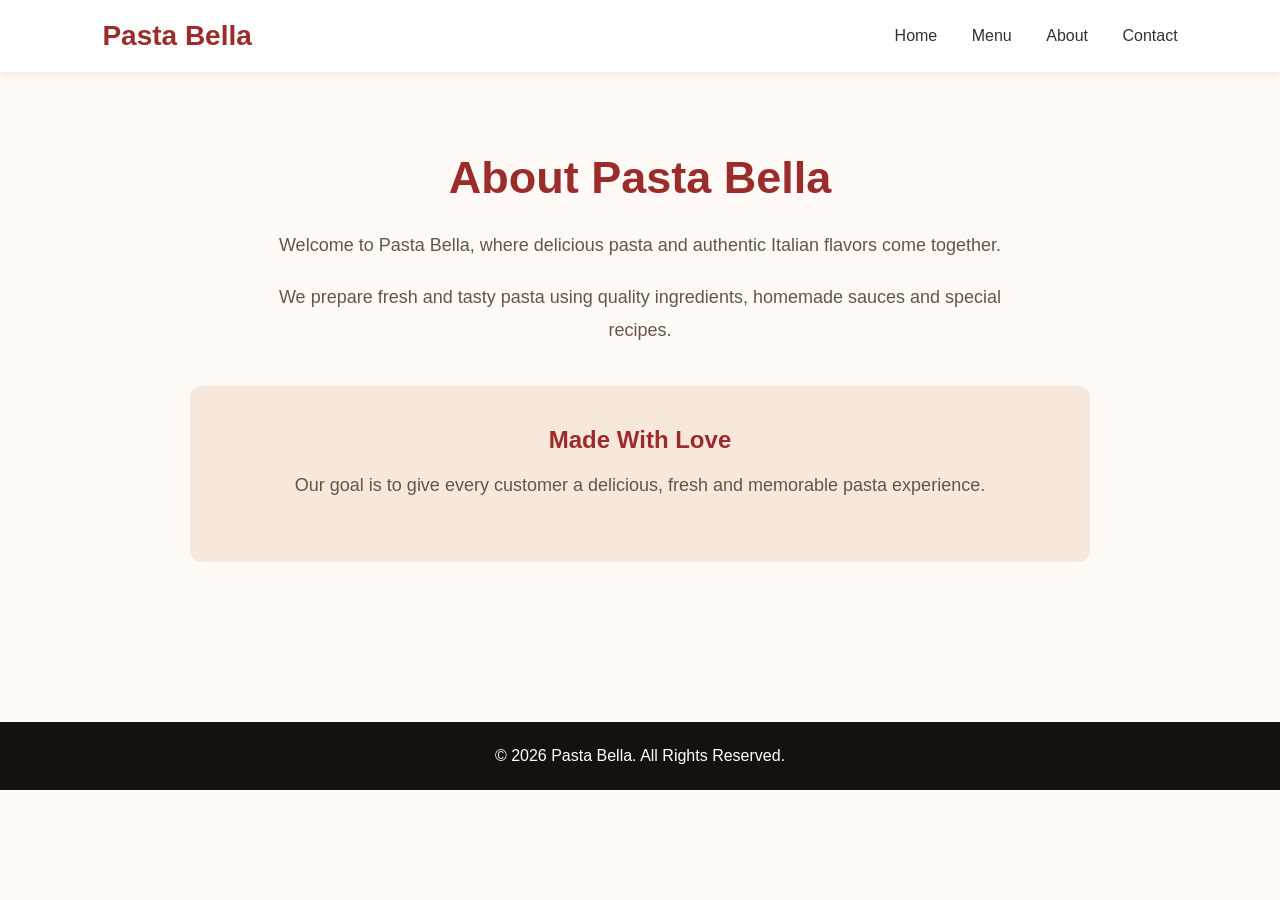
<file: about.html>
<!DOCTYPE html>
<html lang="en">
<head>
    <meta charset="UTF-8">
    <meta name="viewport" content="width=device-width, initial-scale=1.0">
    <title>Pasta Bella | About</title>

    <style>
        * {
            margin: 0;
            padding: 0;
            box-sizing: border-box;
            font-family: Arial, sans-serif;
        }

        body {
            background-color: #fffaf5;
            color: #2d211b;
        }

        header {
            background-color: white;
            padding: 20px 8%;
            display: flex;
            justify-content: space-between;
            align-items: center;
            box-shadow: 0 2px 10px rgba(0,0,0,0.08);
        }

        .logo {
            font-size: 28px;
            font-weight: bold;
            color: #9b2c2c;
        }

        nav a {
            text-decoration: none;
            color: #333;
            margin-left: 30px;
            font-size: 16px;
        }

        nav a:hover {
            color: #9b2c2c;
        }

        .about {
            padding: 80px 8%;
            text-align: center;
        }

        .about h1 {
            font-size: 45px;
            color: #9b2c2c;
            margin-bottom: 25px;
        }

        .about p {
            max-width: 750px;
            margin: 0 auto 20px;
            color: #66544b;
            font-size: 18px;
            line-height: 1.8;
        }

        .box {
            margin: 40px auto;
            max-width: 900px;
            background-color: #f8e8dc;
            padding: 40px;
            border-radius: 12px;
        }

        .box h2 {
            margin-bottom: 15px;
            color: #9b2c2c;
        }

        footer {
            background-color: #17110e;
            color: white;
            text-align: center;
            padding: 25px;
            margin-top: 40px;
        }
    </style>
</head>

<body>

    <header>

        <div class="logo">Pasta Bella</div>

        <nav>
            <a href="/">Home</a>
            <a href="/menu">Menu</a>
            <a href="/about">About</a>
            <a href="/contact">Contact</a>
        </nav>

    </header>


    <section class="about">

        <h1>About Pasta Bella</h1>

        <p>
            Welcome to Pasta Bella, where delicious pasta and
            authentic Italian flavors come together.
        </p>

        <p>
            We prepare fresh and tasty pasta using quality ingredients,
            homemade sauces and special recipes.
        </p>


        <div class="box">

            <h2>Made With Love</h2>

            <p>
                Our goal is to give every customer a delicious,
                fresh and memorable pasta experience.
            </p>

        </div>

    </section>


    <footer>
        <p>© 2026 Pasta Bella. All Rights Reserved.</p>
    </footer>

</body>
</html>
</file>
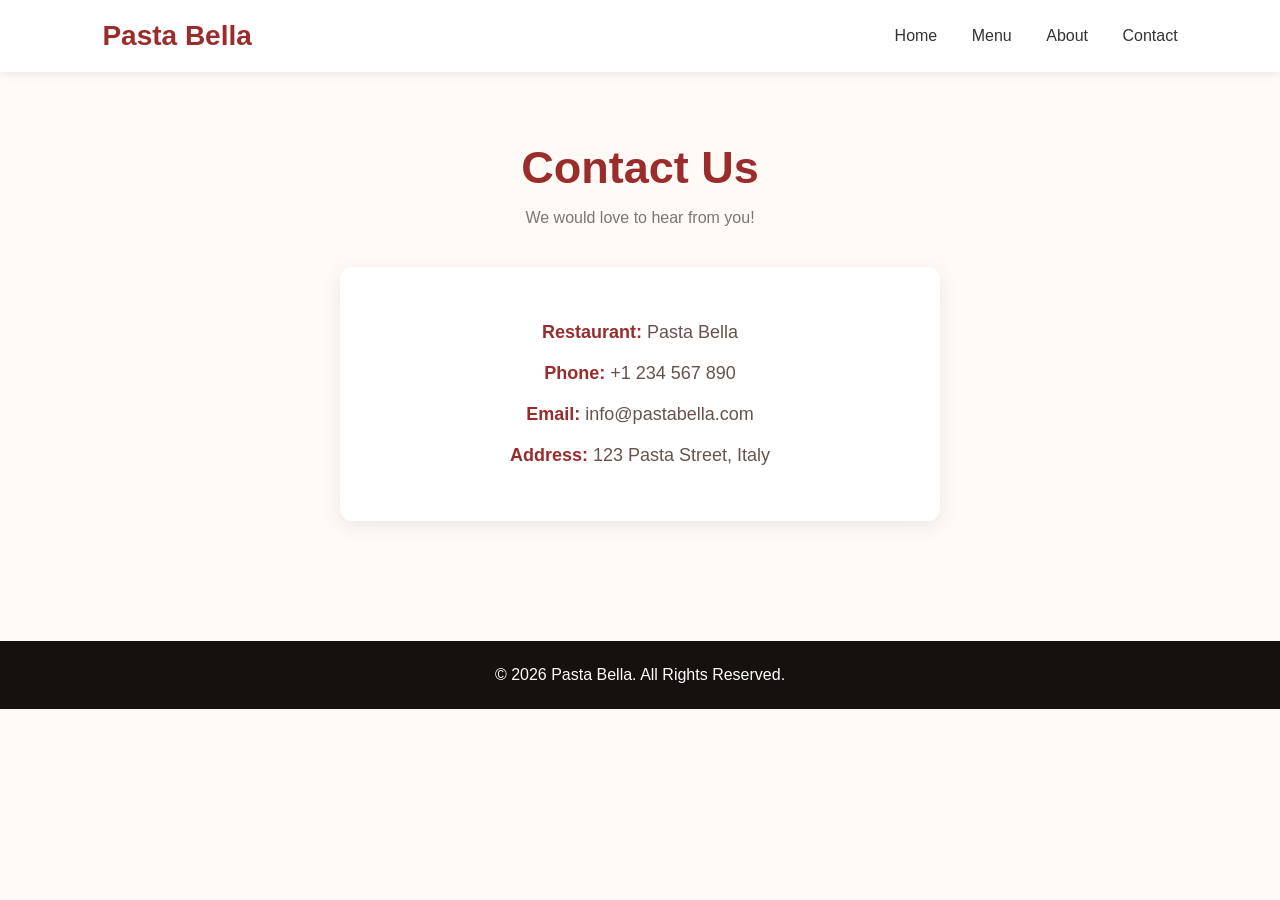
<file: contact.html>
<!DOCTYPE html>
<html lang="en">
<head>
    <meta charset="UTF-8">
    <meta name="viewport" content="width=device-width, initial-scale=1.0">
    <title>Pasta Bella | Contact</title>

    <style>
        * {
            margin: 0;
            padding: 0;
            box-sizing: border-box;
            font-family: Arial, sans-serif;
        }

        body {
            background-color: #fffaf5;
            color: #2d211b;
        }

        header {
            background-color: white;
            padding: 20px 8%;
            display: flex;
            justify-content: space-between;
            align-items: center;
            box-shadow: 0 2px 10px rgba(0,0,0,0.08);
        }

        .logo {
            font-size: 28px;
            font-weight: bold;
            color: #9b2c2c;
        }

        nav a {
            text-decoration: none;
            color: #333;
            margin-left: 30px;
            font-size: 16px;
        }

        nav a:hover {
            color: #9b2c2c;
        }

        .contact {
            padding: 70px 8%;
            text-align: center;
        }

        .contact h1 {
            font-size: 45px;
            color: #9b2c2c;
            margin-bottom: 15px;
        }

        .contact > p {
            color: #777;
            margin-bottom: 40px;
        }

        .contact-box {
            background-color: white;
            max-width: 600px;
            margin: auto;
            padding: 35px;
            border-radius: 12px;
            box-shadow: 0 5px 20px rgba(0,0,0,0.08);
        }

        .contact-box p {
            font-size: 18px;
            margin: 20px 0;
            color: #66544b;
        }

        .contact-box strong {
            color: #9b2c2c;
        }

        footer {
            background-color: #17110e;
            color: white;
            text-align: center;
            padding: 25px;
            margin-top: 50px;
        }
    </style>
</head>

<body>

    <header>

        <div class="logo">Pasta Bella</div>

        <nav>
            <a href="/">Home</a>
            <a href="/menu">Menu</a>
            <a href="/about">About</a>
            <a href="/contact">Contact</a>
        </nav>

    </header>


    <section class="contact">

        <h1>Contact Us</h1>

        <p>We would love to hear from you!</p>


        <div class="contact-box">

            <p>
                <strong>Restaurant:</strong> Pasta Bella
            </p>

            <p>
                <strong>Phone:</strong> +1 234 567 890
            </p>

            <p>
                <strong>Email:</strong> info@pastabella.com
            </p>

            <p>
                <strong>Address:</strong> 123 Pasta Street, Italy
            </p>

        </div>

    </section>


    <footer>
        <p>© 2026 Pasta Bella. All Rights Reserved.</p>
    </footer>

</body>
</html>
</file>
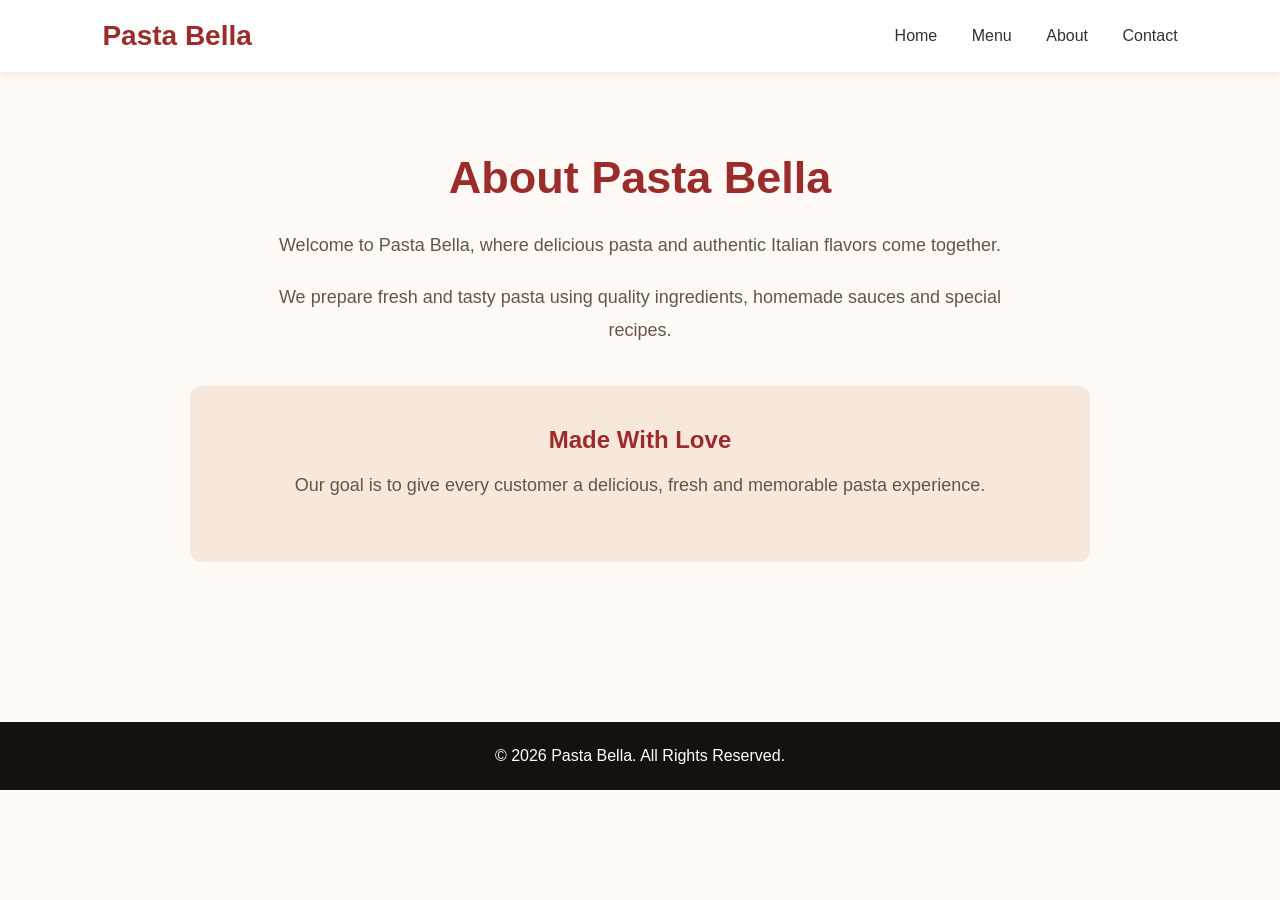
<file: templates/about.html>
<!DOCTYPE html>
<html lang="en">
<head>
    <meta charset="UTF-8">
    <meta name="viewport" content="width=device-width, initial-scale=1.0">
    <title>Pasta Bella | About</title>

    <style>
        * {
            margin: 0;
            padding: 0;
            box-sizing: border-box;
            font-family: Arial, sans-serif;
        }

        body {
            background-color: #fffaf5;
            color: #2d211b;
        }

        header {
            background-color: white;
            padding: 20px 8%;
            display: flex;
            justify-content: space-between;
            align-items: center;
            box-shadow: 0 2px 10px rgba(0,0,0,0.08);
        }

        .logo {
            font-size: 28px;
            font-weight: bold;
            color: #9b2c2c;
        }

        nav a {
            text-decoration: none;
            color: #333;
            margin-left: 30px;
            font-size: 16px;
        }

        nav a:hover {
            color: #9b2c2c;
        }

        .about {
            padding: 80px 8%;
            text-align: center;
        }

        .about h1 {
            font-size: 45px;
            color: #9b2c2c;
            margin-bottom: 25px;
        }

        .about p {
            max-width: 750px;
            margin: 0 auto 20px;
            color: #66544b;
            font-size: 18px;
            line-height: 1.8;
        }

        .box {
            margin: 40px auto;
            max-width: 900px;
            background-color: #f8e8dc;
            padding: 40px;
            border-radius: 12px;
        }

        .box h2 {
            margin-bottom: 15px;
            color: #9b2c2c;
        }

        footer {
            background-color: #17110e;
            color: white;
            text-align: center;
            padding: 25px;
            margin-top: 40px;
        }
    </style>
</head>

<body>

    <header>

        <div class="logo">Pasta Bella</div>

        <nav>
            <a href="/">Home</a>
            <a href="/menu">Menu</a>
            <a href="/about">About</a>
            <a href="/contact">Contact</a>
        </nav>

    </header>


    <section class="about">

        <h1>About Pasta Bella</h1>

        <p>
            Welcome to Pasta Bella, where delicious pasta and
            authentic Italian flavors come together.
        </p>

        <p>
            We prepare fresh and tasty pasta using quality ingredients,
            homemade sauces and special recipes.
        </p>


        <div class="box">

            <h2>Made With Love</h2>

            <p>
                Our goal is to give every customer a delicious,
                fresh and memorable pasta experience.
            </p>

        </div>

    </section>


    <footer>
        <p>© 2026 Pasta Bella. All Rights Reserved.</p>
    </footer>

</body>
</html>
</file>
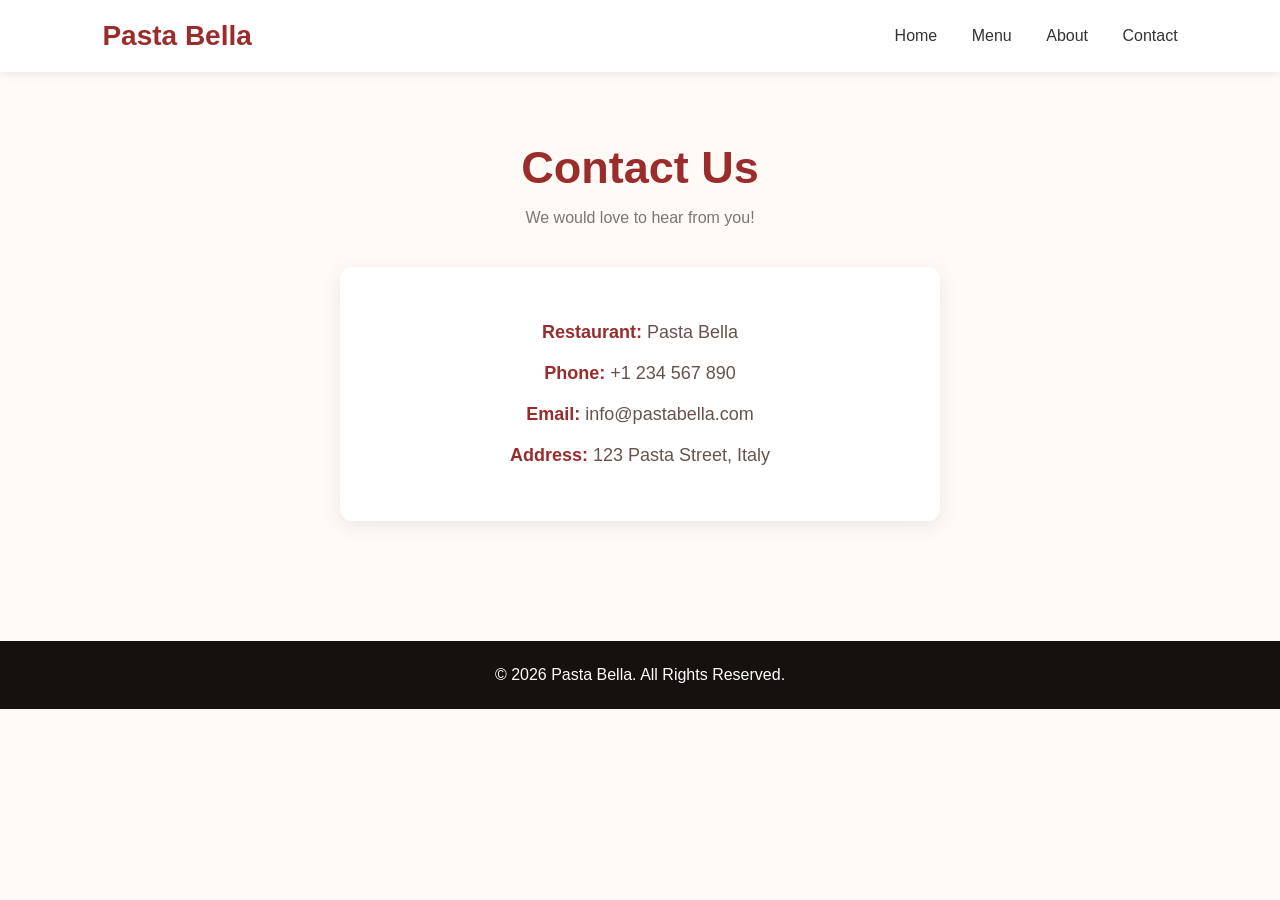
<file: templates/contact.html>
<!DOCTYPE html>
<html lang="en">
<head>
    <meta charset="UTF-8">
    <meta name="viewport" content="width=device-width, initial-scale=1.0">
    <title>Pasta Bella | Contact</title>

    <style>
        * {
            margin: 0;
            padding: 0;
            box-sizing: border-box;
            font-family: Arial, sans-serif;
        }

        body {
            background-color: #fffaf5;
            color: #2d211b;
        }

        header {
            background-color: white;
            padding: 20px 8%;
            display: flex;
            justify-content: space-between;
            align-items: center;
            box-shadow: 0 2px 10px rgba(0,0,0,0.08);
        }

        .logo {
            font-size: 28px;
            font-weight: bold;
            color: #9b2c2c;
        }

        nav a {
            text-decoration: none;
            color: #333;
            margin-left: 30px;
            font-size: 16px;
        }

        nav a:hover {
            color: #9b2c2c;
        }

        .contact {
            padding: 70px 8%;
            text-align: center;
        }

        .contact h1 {
            font-size: 45px;
            color: #9b2c2c;
            margin-bottom: 15px;
        }

        .contact > p {
            color: #777;
            margin-bottom: 40px;
        }

        .contact-box {
            background-color: white;
            max-width: 600px;
            margin: auto;
            padding: 35px;
            border-radius: 12px;
            box-shadow: 0 5px 20px rgba(0,0,0,0.08);
        }

        .contact-box p {
            font-size: 18px;
            margin: 20px 0;
            color: #66544b;
        }

        .contact-box strong {
            color: #9b2c2c;
        }

        footer {
            background-color: #17110e;
            color: white;
            text-align: center;
            padding: 25px;
            margin-top: 50px;
        }
    </style>
</head>

<body>

    <header>

        <div class="logo">Pasta Bella</div>

        <nav>
            <a href="/">Home</a>
            <a href="/menu">Menu</a>
            <a href="/about">About</a>
            <a href="/contact">Contact</a>
        </nav>

    </header>


    <section class="contact">

        <h1>Contact Us</h1>

        <p>We would love to hear from you!</p>


        <div class="contact-box">

            <p>
                <strong>Restaurant:</strong> Pasta Bella
            </p>

            <p>
                <strong>Phone:</strong> +1 234 567 890
            </p>

            <p>
                <strong>Email:</strong> info@pastabella.com
            </p>

            <p>
                <strong>Address:</strong> 123 Pasta Street, Italy
            </p>

        </div>

    </section>


    <footer>
        <p>© 2026 Pasta Bella. All Rights Reserved.</p>
    </footer>

</body>
</html>
</file>
